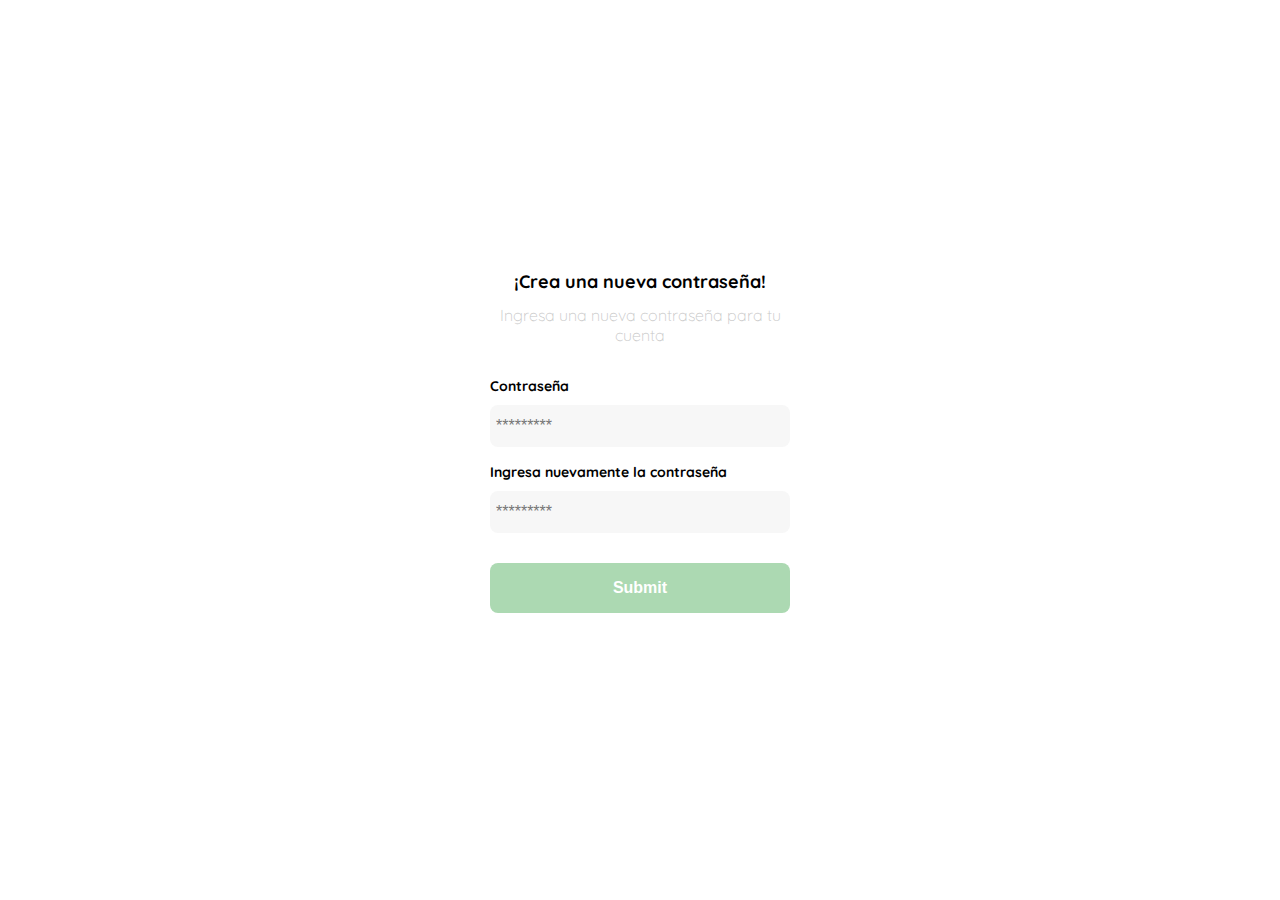
<file: 1-Password.html>
<!DOCTYPE html>
<html lang="en">
<head>
    <meta charset="UTF-8">
    <meta http-equiv="X-UA-Compatible" content="IE=edge">
    <meta name="viewport" content="width=device-width, initial-scale=1.0">
    <link rel="preconnect" href="https://fonts.googleapis.com">
    <link rel="preconnect" href="https://fonts.gstatic.com" crossorigin>
    <link href="https://fonts.googleapis.com/css2?family=Quicksand:wght@300;500;700&display=swap" rel="stylesheet">   
    <title>Document</title>
    <style>
             :root {
            --white: #FFFFFF;
            --black: #000000;
            --very-light-pink: #C7C7C7;
            --text-input-field: #F7F7F7;
            --hospital-green: #ACD9B2;
            --sm: 14px;
            --md: 16px;
            --lg: 18px;
        }
        body {
            margin: 0;
            font-family: 'Quicksand', sans-serif;
        }
        .login {
            width: 100%;
            height: 100vh;
            display: grid;
            place-items: center;
            }
        .form-container {
            display: grid;
            grid-template-rows: auto 1fr auto;
            width: 300px;
        }
        .logo {
            width: 150px;
            margin-bottom: 50px;
            justify-self: center;
            display: none;
        }
        .title {
            font-size: var(--lg);
            margin-bottom: 12px;
            text-align: center;
        }
        .subtitle {
            color: var(--very-light-pink);
            font-size: var(--md);
            font-weight: 300;
            margin-top: 0;
            margin-bottom: 32px;
            text-align: center;
        }
        .form {
            display: flex;
            flex-direction: column;
        }
        .label {
            font-size: var(--sm);
            font-weight: bold;
            margin-bottom: 10px;
        }
        .input {
            background-color: var(--text-input-field);
            border: none;
            border-radius: 8px;
            height: 30px;
            font-size: var(--md);
            padding: 6px;
            margin-bottom: 16px;
        }
        .primary-button {
            background-color: var(--hospital-green);
            border-radius: 8px;
            border:none;
            color: var(--white);
            height: 50px;
            width: 100%;
            cursor: pointer;
            font-size: var(--md);
            font-weight: bold;
        }
        .login-button {
            margin-top: 14px;
            margin-bottom: 30px;
        }
        @media (max-width: 640px) {
            .logo {
                display: block;
            }
        }
    </style>
</head>
<body>
    <div class="login">
        <div class="form-container">
            <img src="./logos/logo_yard_sale.svg" alt="logo" class="logo">


            <h1 class="title">¡Crea una nueva contraseña!</h1>
            <p class="subtitle">Ingresa una nueva contraseña para tu cuenta</p>

            <form action="" class="form">
                <label for="password" class="label">Contraseña</label>
                <input type="password" id="password" placeholder="*********" class="input input-password">
            
                <label for="new-password" class="label">Ingresa nuevamente la contraseña</label>
                <input type="password" id="new-password" placeholder="*********" class="input input-password">
            
                <input type="submit" vale="Confirmar" class="primary-button login-button">
            </form>

        </div>
    </div>
</body>
</html>
</file>
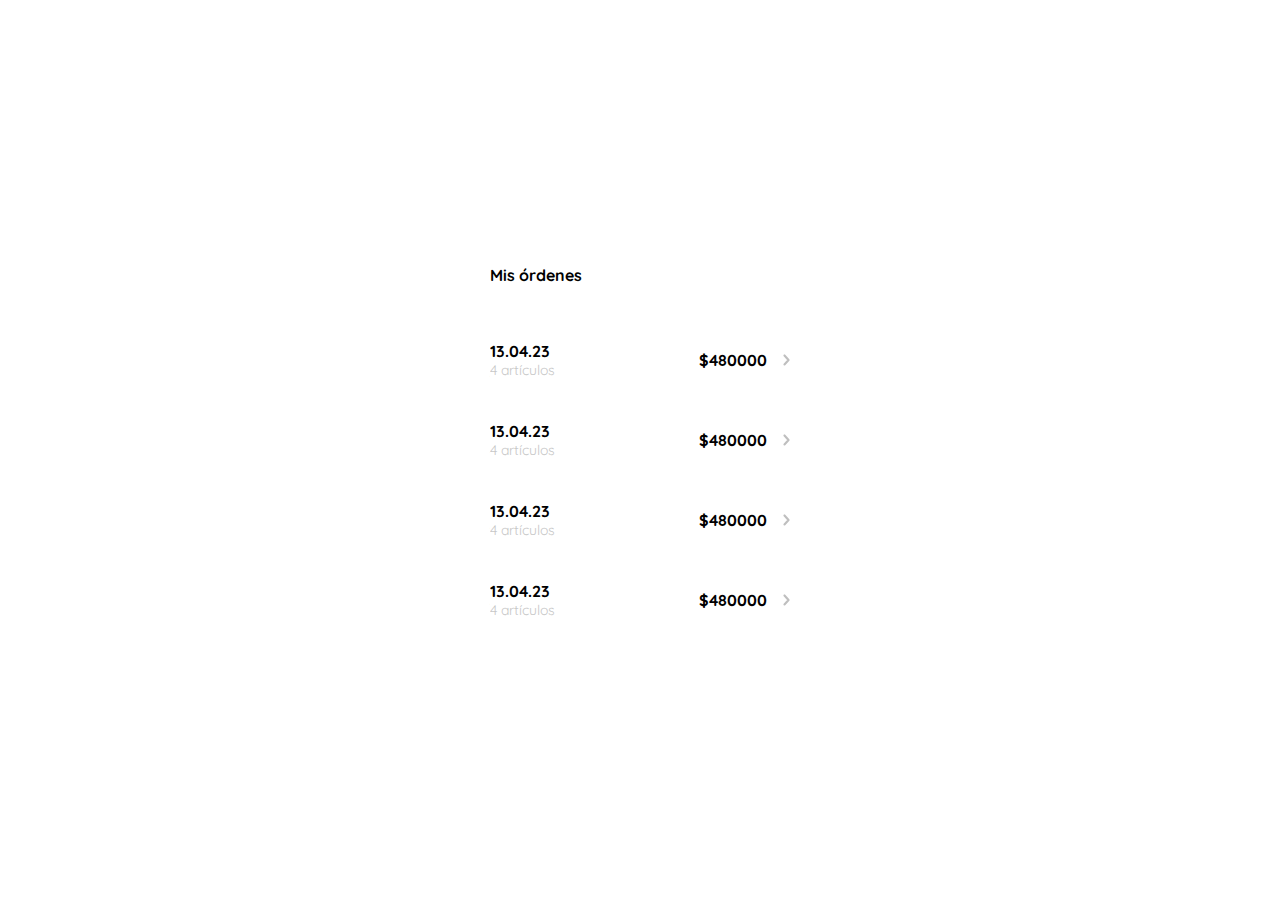
<file: 10-MisOrdenes.html>
<!DOCTYPE html>
<html lang="en">
<head>
    <meta charset="UTF-8">
    <meta http-equiv="X-UA-Compatible" content="IE=edge">
    <meta name="viewport" content="width=device-width, initial-scale=1.0">
    <link rel="preconnect" href="https://fonts.googleapis.com">
    <link rel="preconnect" href="https://fonts.gstatic.com" crossorigin>
    <link href="https://fonts.googleapis.com/css2?family=Quicksand:wght@300;500;700&display=swap" rel="stylesheet">   
    <title>Document</title>
    <style>
        :root {
            --white: #FFFFFF;
            --black: #000000;
            --very-light-pink: #C7C7C7;
            --text-input-field: #F7F7F7;
            --hospital-green: #ACD9B2;
            --sm: 14px;
            --md: 16px;
            --lg: 18px;
        }
        body {
            margin: 0;
            font-family: 'Quicksand', sans-serif;
        }
        .my-order {
            width: 100%;
            height: 100vh;
            display: grid;
            place-items: center;
        }
        .title {
            font-size: var(--md);
            font-weight: bold;
            margin-bottom: 40px;
        }
        .my-order-container {
            display: grid;
            grid-template-rows: auto 1fr auto;
            width: 300px;
        }
        .my-order-content {
            display: flex;
            flex-direction: column;
        }
        .order {
            display: grid;
            grid-template-columns: auto 1fr auto;
            gap: 16px;
            align-items: center;
            margin-bottom: 10px;
        }
        .order p:nth-child(1) {
            display: flex;
            flex-direction: column;
        }
        .order p:nth-child(2) {
            text-align: right;
            font-weight: bold;
        }
        .order p span:nth-child(1) {
             font-weight: bold;
        }
        .order p span:nth-child(2) {
            color: var(--very-light-pink);
            font-size: var(--sm);
        }

    </style>
</head>
<body>
    <div class="my-order">
        <div class="my-order-container">
            <h1 class="title">Mis órdenes</h1>
            <div class="my-order-content">
                <div class="order">
                    <p>
                        <span>13.04.23</span>
                        <span>4 artículos</span>
                    </p>
                    <p>$480000</p>
                    <img src="./icons/flechita.svg" alt="arrow">
                </div>
                <div class="order">
                    <p>
                        <span>13.04.23</span>
                        <span>4 artículos</span>
                    </p>
                    <p>$480000</p>
                    <img src="./icons/flechita.svg" alt="arrow">
                </div>
                <div class="order">
                    <p>
                        <span>13.04.23</span>
                        <span>4 artículos</span>
                    </p>
                    <p>$480000</p>
                    <img src="./icons/flechita.svg" alt="arrow">
                </div>
                <div class="order">
                    <p>
                        <span>13.04.23</span>
                        <span>4 artículos</span>
                    </p>
                    <p>$480000</p>
                    <img src="./icons/flechita.svg" alt="arrow">
                </div>
            </div> 
        </div>
    </div>

</body>
</html>
</file>
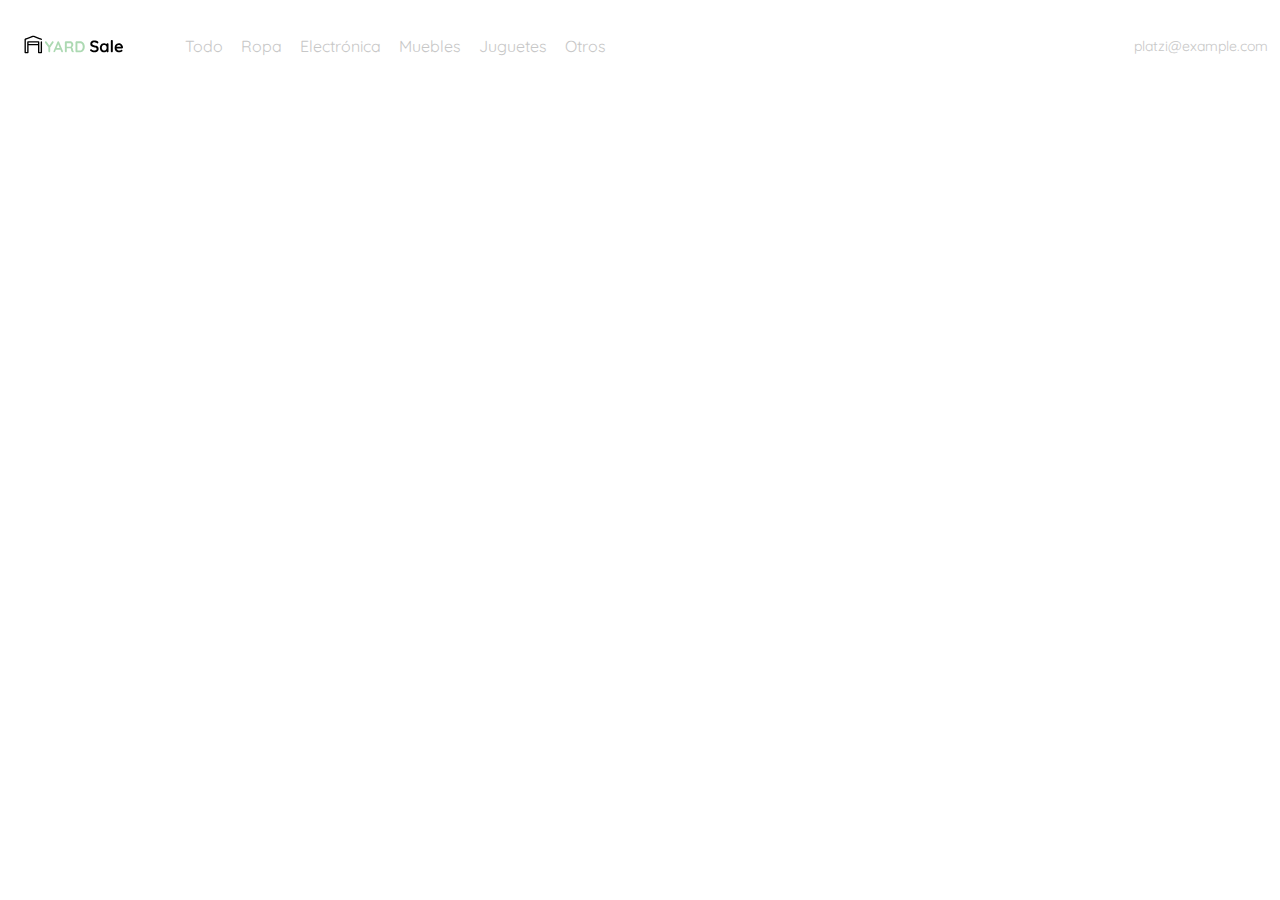
<file: 11-NavBar.html>
<!DOCTYPE html>
<html lang="en">
<head>
    <meta charset="UTF-8">
    <meta http-equiv="X-UA-Compatible" content="IE=edge">
    <meta name="viewport" content="width=device-width, initial-scale=1.0">
    <link rel="preconnect" href="https://fonts.googleapis.com">
    <link rel="preconnect" href="https://fonts.gstatic.com" crossorigin>
    <link href="https://fonts.googleapis.com/css2?family=Quicksand:wght@300;500;700&display=swap" rel="stylesheet">   
    <title>Document</title>
    <style>
        :root {
            --white: #FFFFFF;
            --black: #000000;
            --very-light-pink: #C7C7C7;
            --text-input-field: #F7F7F7;
            --hospital-green: #ACD9B2;
            --sm: 14px;
            --md: 16px;
            --lg: 18px;
        }
        body {
            margin: 0;
            font-family: 'Quicksand', sans-serif;
        }
        nav {
            display: flex;
            width: 100%;
            justify-content: space-between;
            padding: 0 24px;
            border-bottom: 1 px var(--very-light-pink);
        }
        .menu {
            display: none;
        }
        .logo {
            width: 100px;
            
        }
        .navbar-left ul,
        .navbar-right ul {
            list-style: none;
            display: flex;
            align-items: center;
            height: 60px;
        }
        .navbar-left {
            display: flex;
            padding: 0;
        }
        .navbar-left ul {
            margin-left: 12px;
        }
        .navbar-right {
            display: flex;
        
        }
        .navbar-left ul li a,
        .navbar-right ul li a {
            text-decoration: none;
            color: var(--very-light-pink);
            border: 1px solid var(--white);
            padding: 8px;
            border-radius: 8px;
        }
        .navbar-left ul li a:hover,
        .navbar-right ul li a:hover {
            border: 1px solid var(--hospital-green);
            color: var(--hospital-green);
        }
        .navbar-email {
            color: var(--very-light-pink);
            font-size: var(--sm);
            margin-right: 12px;
        }
        .navbar-shopping-cart div {
            width:16px;
            height: 16px;
            background-color: var(--hospital-green);
            border-radius: 50%;
            font-size: var(--sm);
            font-weight: bold;
            position: absolute;
            top: -6px;
            right: -3px;
            display: flex;
            justify-content: center;
            align-items: center;
        }
        .navbar-shopping-cart {
            position: relative;
        }
        @media (max-width: 640px) {
            .menu {
                display: block;
            }
            .navbar-left ul {
                display: none;
            }
            .navbar-email {
                display: none;
            }
        }
    </style>
</head>
<body>
    <nav>
        <img src="./icons/icon_menu.svg" alt="menu" class="menu">

        <div class="navbar-left">
            <img src="./logos/logo_yard_sale.svg" alt="logo" class="logo">
            <ul>
                <li>
                    <a href="/">Todo</a>
                </li>
                <li>
                    <a href="/">Ropa</a>
                </li>
                <li>
                    <a href="/">Electrónica</a>
                </li>
                <li>
                    <a href="/">Muebles</a>
                </li>
                <li>
                    <a href="/">Juguetes</a>
                </li>
                <li>
                    <a href="/">Otros</a>
                </li>
            </ul>
        </div>
        <div class="navbar-right">
            <ul>
                <li class="navbar-email">platzi@example.com</li>
                <li class="navbar-shopping-cart">
                    <img src="./icons/icon_shopping_cart.svg">
                    <div>4</div>
                </li>
            </ul>
        </div>
    </nav>
</body>
</html>
</file>
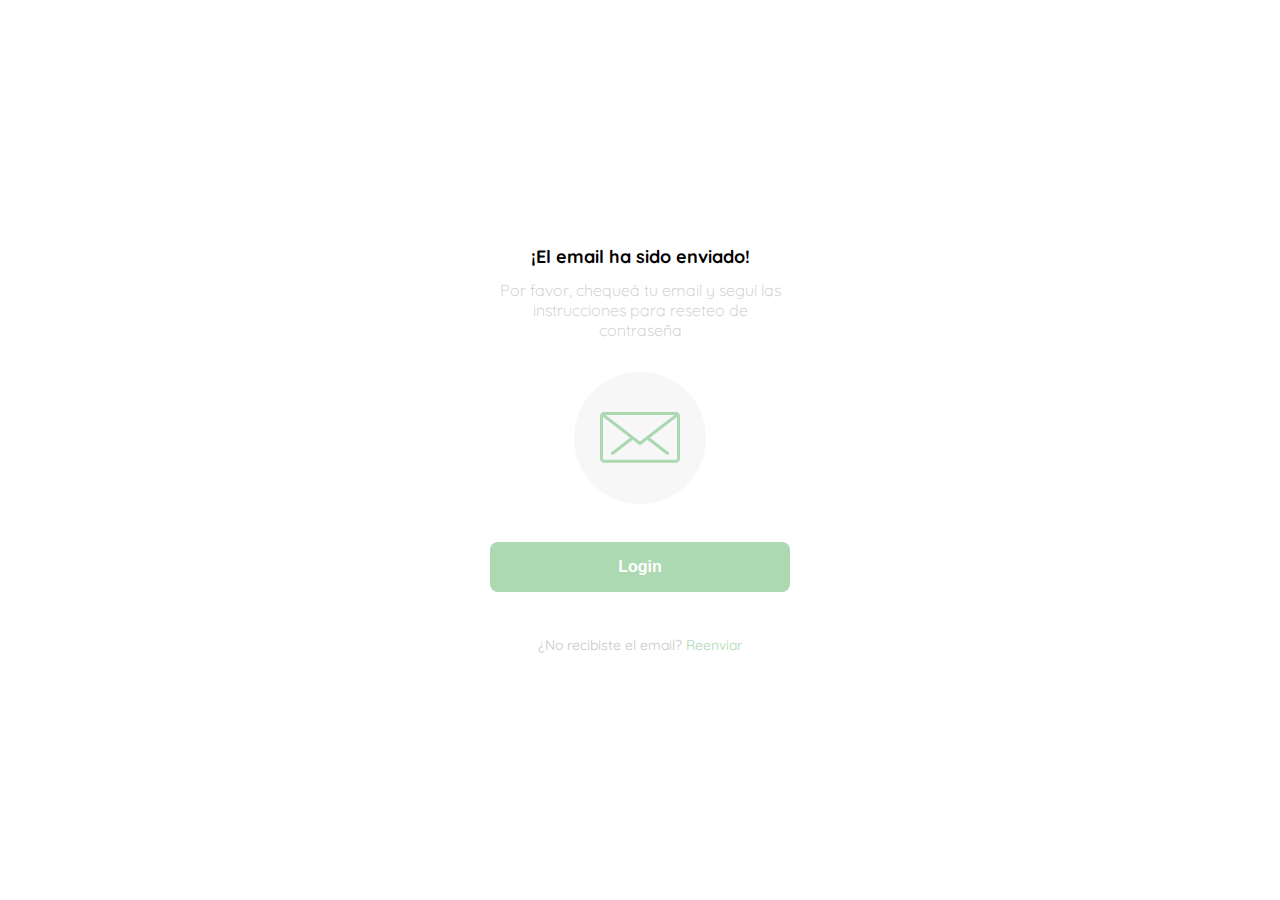
<file: 2-Email.html>
<!DOCTYPE html>
<html lang="en">
<head>
    <meta charset="UTF-8">
    <meta http-equiv="X-UA-Compatible" content="IE=edge">
    <meta name="viewport" content="width=device-width, initial-scale=1.0">
    <link rel="preconnect" href="https://fonts.googleapis.com">
    <link rel="preconnect" href="https://fonts.gstatic.com" crossorigin>
    <link href="https://fonts.googleapis.com/css2?family=Quicksand:wght@300;500;700&display=swap" rel="stylesheet">   
    <title>Document</title>
    <style>
             :root {
            --white: #FFFFFF;
            --black: #000000;
            --very-light-pink: #C7C7C7;
            --text-input-field: #F7F7F7;
            --hospital-green: #ACD9B2;
            --sm: 14px;
            --md: 16px;
            --lg: 18px;
        }
        body {
            margin: 0;
            font-family: 'Quicksand', sans-serif;
        }
        .login {
            width: 100%;
            height: 100vh;
            display: grid;
            place-items: center;
            }
        .form-container {
            display: grid;
            grid-template-rows: auto 1fr auto;
            width: 300px;
            justify-items: center;
        }
        .logo {
            width: 150px;
            margin-bottom: 50px;
            justify-self: center;
            display: none;
        }
        .title {
            font-size: var(--lg);
            margin-bottom: 12px;
            text-align: center;
        }
        .subtitle {
            color: var(--very-light-pink);
            font-size: var(--md);
            font-weight: 300;
            margin-top: 0;
            margin-bottom: 32px;
            text-align: center;
        }
        .email-image {
            width: 132px;
            height: 132px;
            border-radius: 50%;
            background-color: var(--text-input-field);
            display: flex;
            justify-content: center;
            align-items: center;
            margin-bottom: 24px;
        }
        .email-image img {
            width: 80px;
        }
        .primary-button {
            background-color: var(--hospital-green);
            border-radius: 8px;
            border:none;
            color: var(--white);
            height: 50px;
            width: 100%;
            cursor: pointer;
            font-size: var(--md);
            font-weight: bold;
        }
        .login-button {
            margin-top: 14px;
            margin-bottom: 30px;
        }
        .resend {
            font-size: var(--sm);
        }
        .resend span {
            color: var(--very-light-pink);
        }
        .resend a {
            color: var(--hospital-green);
            text-decoration: none;
        }
        @media (max-width: 640px) {
            .logo {
                display: block;
            }
        }
    </style>
</head>
<body>
    <div class="login">
        <div class="form-container">
            <img src="./logos/logo_yard_sale.svg" alt="logo" class="logo">
            <h1 class="title">¡El email ha sido enviado!</h1>
            <p class="subtitle">Por favor, chequeá tu email y seguí las instrucciones para reseteo de contraseña</p>
            <div class="email-image">
                <img src="./icons/email.svg" alt="email">
            </div>
            <button class="primary-button login-button">Login</button>
            <p class="resend">
                <span>¿No recibiste el email?</span>
                <a href="">Reenviar</a>
            </p>
        </div>
    </div>
</body>
</html>
</file>
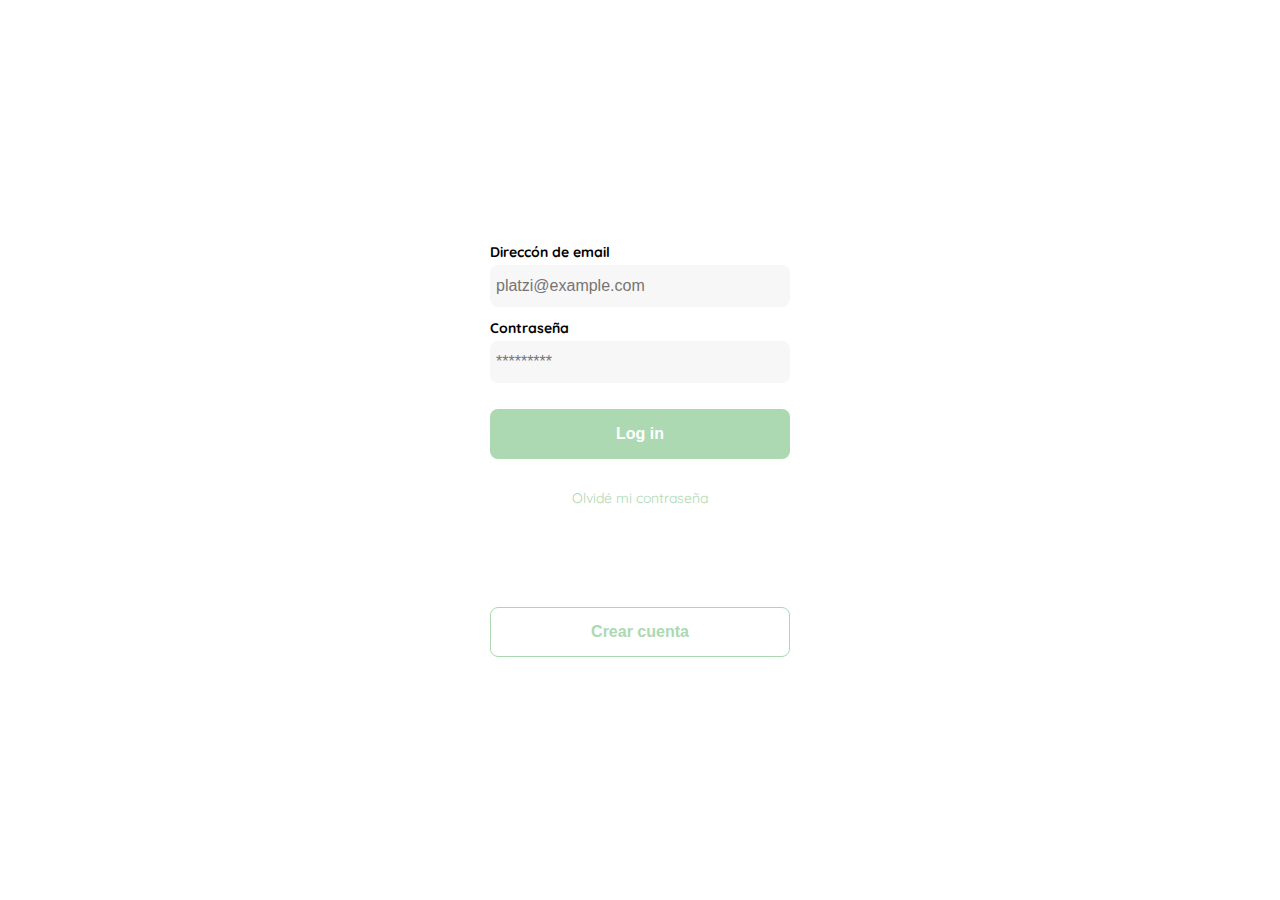
<file: 3-Login.html>
<!DOCTYPE html>
<html lang="en">
<head>
    <meta charset="UTF-8">
    <meta http-equiv="X-UA-Compatible" content="IE=edge">
    <meta name="viewport" content="width=device-width, initial-scale=1.0">
    <link rel="preconnect" href="https://fonts.googleapis.com">
    <link rel="preconnect" href="https://fonts.gstatic.com" crossorigin>
    <link href="https://fonts.googleapis.com/css2?family=Quicksand:wght@300;500;700&display=swap" rel="stylesheet">   
    <title>Document</title>
    <style>
             :root {
            --white: #FFFFFF;
            --black: #000000;
            --very-light-pink: #C7C7C7;
            --text-input-field: #F7F7F7;
            --hospital-green: #ACD9B2;
            --sm: 14px;
            --md: 16px;
            --lg: 18px;
        }
        body {
            margin: 0;
            font-family: 'Quicksand', sans-serif;
        }
        .login {
            width: 100%;
            height: 100vh;
            display: grid;
            place-items: center;
            }
        .form-container {
            display: grid;
            grid-template-rows: auto 1fr auto;
            width: 300px;
        }
        .logo {
            width: 150px;
            margin-bottom: 50px;
            justify-self: center;
            display: none;
        }
        .form {
            display: flex;
            flex-direction: column;
        }
        .label {
            font-size: var(--sm);
            font-weight: bold;
            margin-bottom: 4px;
        }
        .input {
            background-color: var(--text-input-field);
            border: none;
            border-radius: 8px;
            height: 30px;
            font-size: var(--md);
            padding: 6px;
            margin-bottom: 12px;
        }
        .input email {
            margin-bottom: 22px;
        }
        .primary-button {
            background-color: var(--hospital-green);
            border-radius: 8px;
            border:none;
            color: var(--white);
            height: 50px;
            width: 100%;
            cursor: pointer;
            font-size: var(--md);
            font-weight: bold;
        }
        .login-button {
            margin-top: 14px;
            margin-bottom: 30px;
        }
        .form a {
            font-size: var(--sm);
            color: var(--hospital-green);
            text-decoration: none;
            text-align: center;
            margin-bottom: 50px;
        }
        .secondary-button {
            background-color: var(--white);
            border-radius: 8px;
            border: 1px solid var(--hospital-green);
            color: var(--hospital-green);
            height: 50px;
            width: 100%;
            cursor: pointer;
            font-size: var(--md);
            font-weight: bold;
            margin-top: 50px;
        }
        @media (max-width: 640px) {
            .logo {
                display: block;
            }
            .form-container {
                height: 100%;
            }
            .form {
                height: 100%;
                justify-content: space-between;
            }
            }
    </style>
</head>
<body>
    <div class="login">
        <div class="form-container">
            <img src="./logos/logo_yard_sale.svg" alt="logo" class="logo">

            <form action="" class="form">
                <label for="email" class="label">Direccón de email</label>
                <input type="email" id="email" placeholder="platzi@example.com" class="input input-email">
            
                <label for="password" class="label">Contraseña</label>
                <input type="password" id="new-password" placeholder="*********" class="input input-password">
            
                <input type="submit" value="Log in" class="primary-button login-button">
                <a href="/3-Login.html">Olvidé mi contraseña</a>
            
            </form>
            <button class="secondary-button signup-button">Crear cuenta</button>
        </div>
    </div>
</body>
</html>
</file>
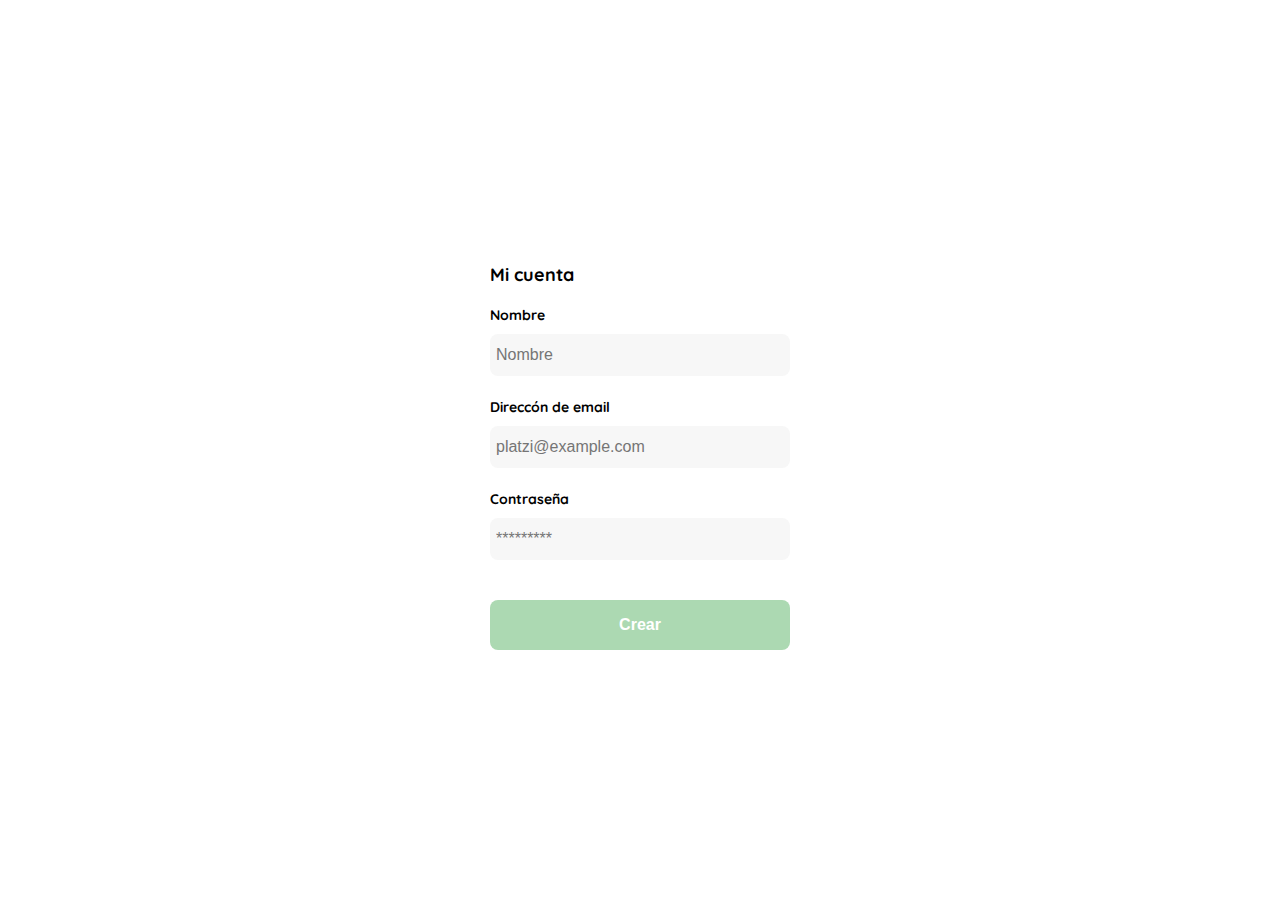
<file: 4-Cuenta.html>
<!DOCTYPE html>
<html lang="en">
<head>
    <meta charset="UTF-8">
    <meta http-equiv="X-UA-Compatible" content="IE=edge">
    <meta name="viewport" content="width=device-width, initial-scale=1.0">
    <link rel="preconnect" href="https://fonts.googleapis.com">
    <link rel="preconnect" href="https://fonts.gstatic.com" crossorigin>
    <link href="https://fonts.googleapis.com/css2?family=Quicksand:wght@300;500;700&display=swap" rel="stylesheet">   
    <title>Document</title>
    <style>
             :root {
            --white: #FFFFFF;
            --black: #000000;
            --very-light-pink: #C7C7C7;
            --text-input-field: #F7F7F7;
            --hospital-green: #ACD9B2;
            --sm: 14px;
            --md: 16px;
            --lg: 18px;
        }
        body {
            margin: 0;
            font-family: 'Quicksand', sans-serif;
        }
        .login {
            width: 100%;
            height: 100vh;
            display: grid;
            place-items: center;
            }
        .form-container {
            display: grid;
            grid-template-rows: auto 1fr auto;
            width: 300px;
        }
        .logo {
            width: 150px;
            margin-bottom: 50px;
            justify-self: center;
            display: none;
        }
        .title {
            font-size: var(--lg);
            margin-bottom: 20px;
            text-align: left;
        }
        .form {
            display: flex;
            flex-direction: column;
            height: 100%;
            justify-content: space-between;
        }
        .form div{
            display: flex;
            flex-direction: column;
        }
        .label {
            font-size: var(--sm);
            font-weight: bold;
            margin-bottom: 10px;
        }
        .input {
            background-color: var(--text-input-field);
            border: none;
            border-radius: 8px;
            height: 30px;
            font-size: var(--md);
            padding: 6px;
            margin-bottom: 16px;
        }
        .input-name,
        .input-email,
        .input-password {
            margin-bottom: 22px;
        }
        .primary-button {
            background-color: var(--hospital-green);
            border-radius: 8px;
            border:none;
            color: var(--white);
            height: 50px;
            width: 100%;
            cursor: pointer;
            font-size: var(--md);
            font-weight: bold;
            margin-top: 18px;
        }
    
        @media (max-width: 640px) {
            .form-container {
                height: 100%;
            }
            .form {
                height: 100%;
                justify-content: space-between;
            }
            .secondary-button {
                margin-bottom: 20px;
            }

        }
    </style>
</head>
<body>
    <div class="login">
        <div class="form-container">
            <img src="./logos/logo_yard_sale.svg" alt="logo" class="logo">


            <h1 class="title">Mi cuenta</h1>

            <form action="/" class="form">
                <div>
                    <label for="name" class="label">Nombre</label>
                    <input type="text" id="password" placeholder="Nombre" class="input input-name">
                    <label for="email" class="label">Direccón de email</label>
                    <input type="email" id="email" placeholder="platzi@example.com" class="input input-email">
                    <label for="password" class="label">Contraseña</label>
                    <input type="password" id="password" placeholder="*********" class="input input-password">
                </div>
                <input type="submit" value="Crear" class="primary-button login-button">
            </form>

        </div>
    </div>
</body>
</html>
</file>
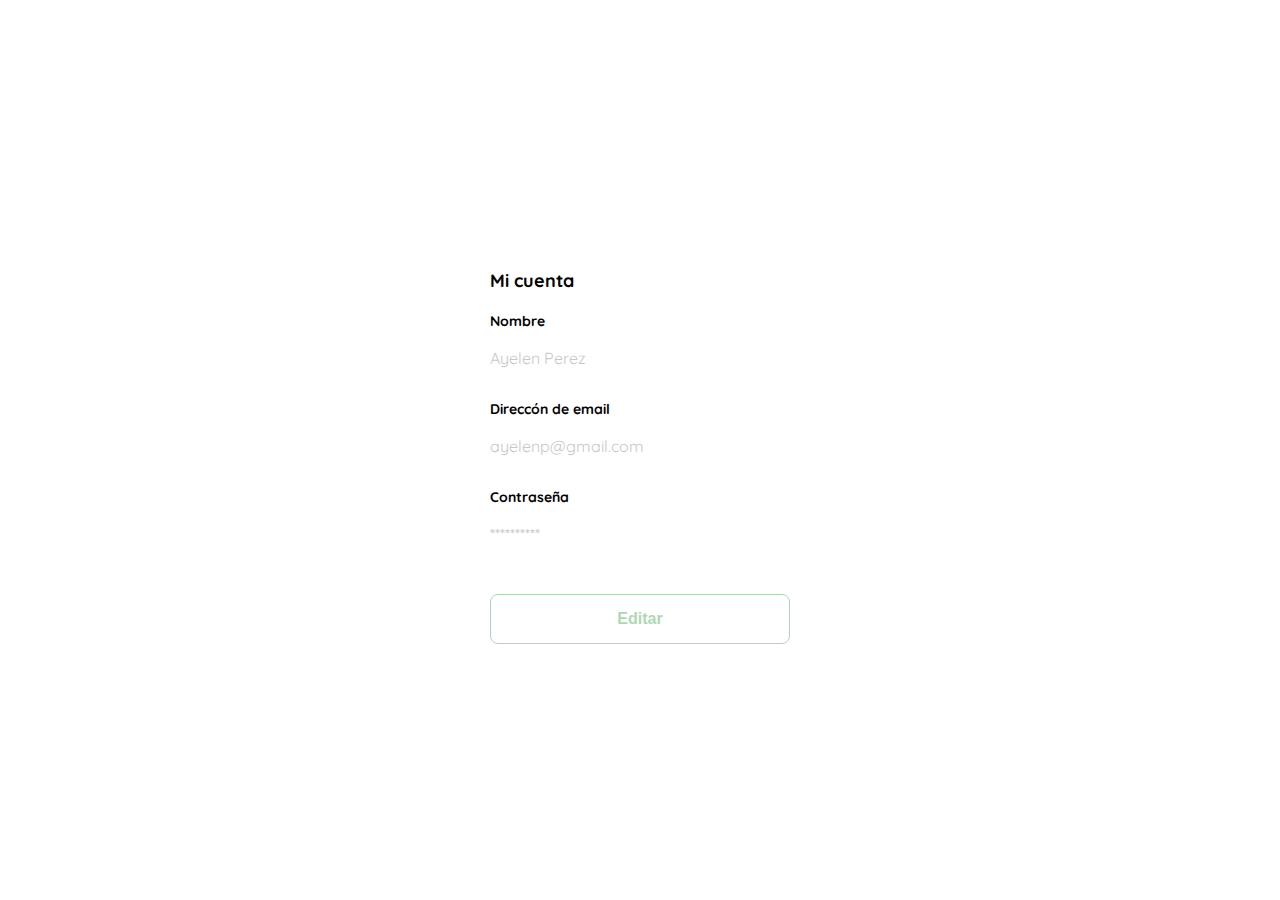
<file: 5-Editar.html>
<!DOCTYPE html>
<html lang="en">
<head>
    <meta charset="UTF-8">
    <meta http-equiv="X-UA-Compatible" content="IE=edge">
    <meta name="viewport" content="width=device-width, initial-scale=1.0">
    <link rel="preconnect" href="https://fonts.googleapis.com">
    <link rel="preconnect" href="https://fonts.gstatic.com" crossorigin>
    <link href="https://fonts.googleapis.com/css2?family=Quicksand:wght@300;500;700&display=swap" rel="stylesheet">   
    <title>Document</title>
    <style>
             :root {
            --white: #FFFFFF;
            --black: #000000;
            --very-light-pink: #C7C7C7;
            --text-input-field: #F7F7F7;
            --hospital-green: #ACD9B2;
            --sm: 14px;
            --md: 16px;
            --lg: 18px;
        }
        body {
            margin: 0;
            font-family: 'Quicksand', sans-serif;
        }
        .login {
            width: 100%;
            height: 100vh;
            display: grid;
            place-items: center;
            }
        .form-container {
            display: grid;
            grid-template-rows: auto 1fr auto;
            width: 300px;
        }
        .logo {
            width: 150px;
            margin-bottom: 50px;
            justify-self: center;
            display: none;
        }
        .title {
            font-size: var(--lg);
            margin-bottom: 20px;
            text-align: left;
        }
        .form {
            display: flex;
            flex-direction: column;
        }
        .form div{
            display: flex;
            flex-direction: column;
        }
        .label {
            font-size: var(--sm);
            font-weight: bold;
            margin-bottom: 10px;
        }
        .value {
            color: var(--very-light-pink);
            font-size: var(--md);
            margin: 8px 0 32px 0;
        }
        .secondary-button {
            background-color: var(--white);
            border-radius: 8px;
            border:1px solid var(--hospital-green);
            color: var(--hospital-green);
            height: 50px;
            width: 100%;
            cursor: pointer;
            font-size: var(--md);
            font-weight: bold;
            margin-top: 18px;
        }
    
        @media (max-width: 640px) {
            
            .form-container {
                height: 100%;
            }
            .form {
                height: 100%;
                justify-content: space-between;
            }
            .secondary-button {
                margin-bottom: 20px;
            }
        }
    </style>
</head>
<body>
    <div class="login">
        <div class="form-container">
            <img src="./logos/logo_yard_sale.svg" alt="logo" class="logo">


            <h1 class="title">Mi cuenta</h1>

            <form action="/" class="form">
                <div>
                    <label for="name" class="label">Nombre</label>
                    <p class="value">Ayelen Perez</p>
                    <label for="email" class="label">Direccón de email</label>
                    <p class="value">ayelenp@gmail.com</p>
                    <label for="password" class="label">Contraseña</label>
                    <p class="value">**********</p>
                </div>
                <input type="submit" value="Editar" class="secondary-button login-button">
            </form>

        </div>
    </div>
</body>
</html>
</file>
